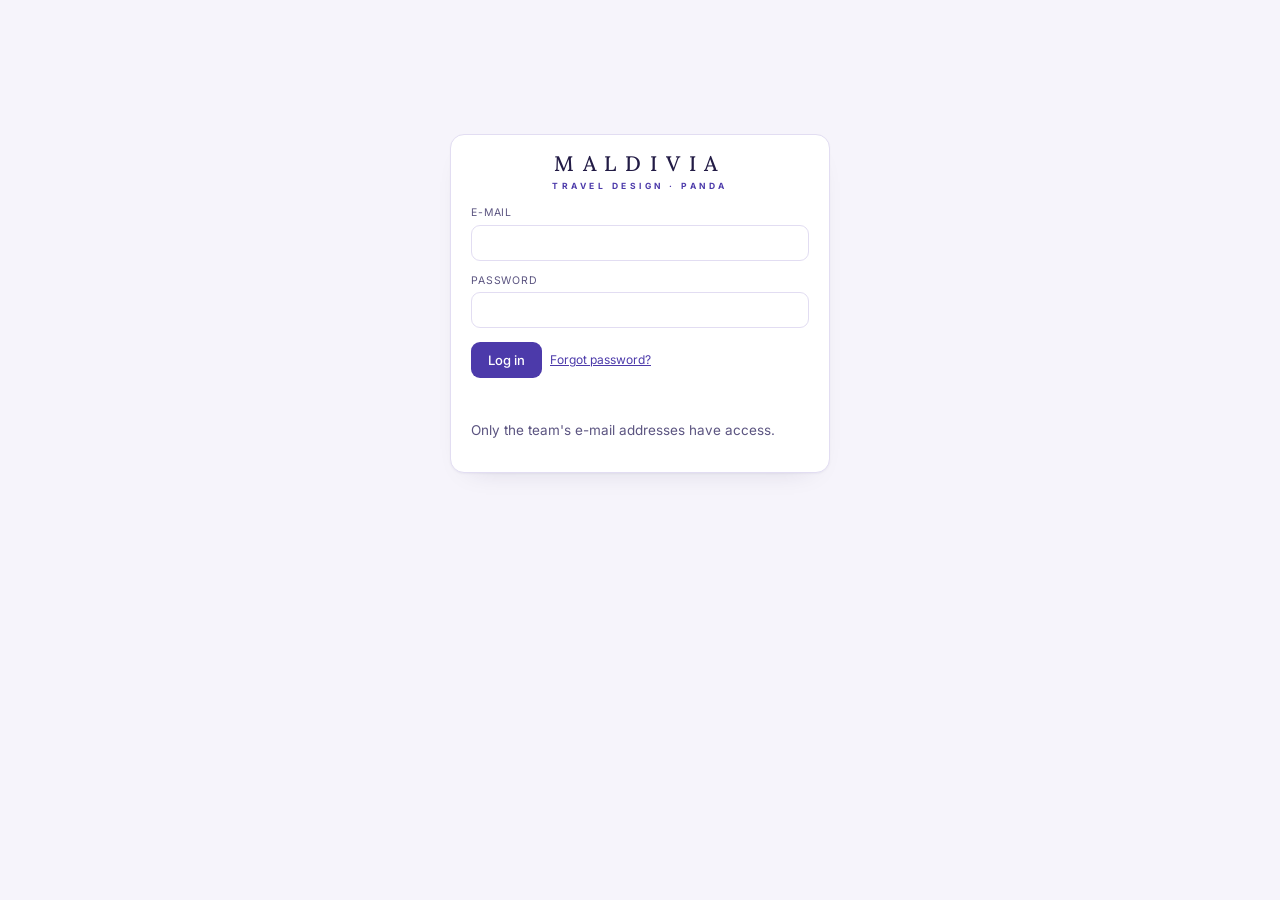
<file: knowledge.html>
<!doctype html><html lang="en"><head><meta charset="utf-8">
<meta name="viewport" content="width=device-width,initial-scale=1">
<title>Panda</title>
<link rel="icon" type="image/png" href="img/panda-favicon.png">
<link rel="stylesheet" href="core/core.v1.css">
<!-- ═══ Panda · Knowledge — knowledge.html ═══════════════════════════════
   Videnbanken (R-numre: se Kravspecifikation, «Videnbank» 19.10.2026).
   Bygget på kernen (core/ v1) — ændrer IKKE core/ (R835): menupunktet
   lægges ind i PANDA_MENU lokalt her på siden.
   Data: kb_entities · kb_insights · kb_comments · kb_sources · kb_roles ·
   kb_links · kb_followups · destinations · v_kb_trip_history (maldivia-core).
   Alt indhold er på engelsk. Kun fakta og meninger — ingen salgsråd fra
   leverandører. Wendie og Rasmus kan tilføje, kommentere og slette
   (slettede punkter kan gendannes). Databankens dokumenter er arkivet. -->
<style>
.kb{--ink:#221b45;--muted:#5b5480;--line:#e2ddf2;--soft:#f3f0fc;--panel:#fff;
  --lagoon:#4c3aaa;--lagoon-soft:#ece8fb;--gold:#9b2c5b;--gold-soft:#f9edf3;
  --warn:#8a5a00;--warn-soft:#fdf1d8;--ok:#1f7a5c;--ok-soft:#e3f4ec;--off:#736c96;--off-soft:#efedf4;
  display:grid;grid-template-columns:290px minmax(0,1fr);min-height:100vh;font-size:14px}
.p-main.kb-host{padding:0}
.kb button,.kb input,.kb select,.kb textarea{font:inherit;color:inherit}
.kb label{display:block;margin:0;font-size:inherit;letter-spacing:0;text-transform:none;color:inherit}
.kb input[type=checkbox]{width:auto;height:auto;padding:0;box-shadow:none}
.kb h1,.kb h2,.kb h3{margin:0}
.kb .index{position:sticky;top:0;height:100vh;background:var(--panel);border-right:1px solid var(--line);display:flex;flex-direction:column;min-height:0}
.kb .index-head{padding:18px 16px 10px;border-bottom:1px solid var(--line);display:grid;gap:10px}
.kb .ktitle{font:500 22px/1.2 var(--p-f-display);color:var(--ink)}
.kb .search{position:relative}
.kb .search input{height:36px;border:1px solid var(--line);background:var(--soft);border-radius:9px;padding:0 10px 0 32px}
.kb .search svg{position:absolute;left:10px;top:10px;width:16px;height:16px;color:var(--muted)}
.kb .seg{display:grid;grid-template-columns:repeat(5,1fr);gap:4px;background:var(--soft);border-radius:9px;padding:3px}
.kb .seg button{height:28px;border:0;background:transparent;border-radius:7px;font-size:12px;color:var(--muted);cursor:pointer}
.kb .seg button.on{background:var(--panel);color:var(--ink);font-weight:600;box-shadow:0 1px 2px rgba(0,0,0,.08)}
.kb .list{overflow:auto;padding:8px;flex:1;min-height:0}
.kb .sub-label{display:flex;justify-content:space-between;font-size:12px;font-weight:600;color:var(--ink);padding:8px 10px 2px;border-top:1px solid var(--line);margin-top:4px}
.kb .sub-label span{font-size:11px;color:var(--muted);font-variant-numeric:tabular-nums}
.kb .sub-label a.xref{color:var(--ink);text-decoration:none}
.kb .group-label{font-size:10.5px;letter-spacing:.12em;text-transform:uppercase;color:var(--muted);padding:12px 8px 4px}
.kb .item{display:grid;grid-template-columns:minmax(0,1fr) auto;gap:0 8px;width:100%;text-align:left;border:0;background:transparent;padding:8px 10px;border-radius:9px;cursor:pointer}
.kb .item:hover{background:var(--soft)} .kb .item.on{background:var(--lagoon-soft)}
.kb .item .n{font-weight:600;font-size:13.5px;overflow:hidden;text-overflow:ellipsis;white-space:nowrap}
.kb .item .p{grid-column:1;color:var(--muted);font-size:12px;overflow:hidden;text-overflow:ellipsis;white-space:nowrap}
.kb .item .c{grid-row:1/3;grid-column:2;align-self:center}
.kb .dotp{display:inline-block;min-width:20px;height:20px;padding:0 6px;border-radius:10px;background:var(--gold-soft);color:var(--gold);font:600 11px/20px var(--p-f-body);font-variant-numeric:tabular-nums;text-align:center}
.kb .inbox{display:grid;grid-template-columns:minmax(0,1fr) auto;align-items:center;gap:8px;margin:8px 8px 4px;border:1px solid var(--gold);background:var(--gold-soft);border-radius:10px;padding:10px 12px;cursor:pointer;text-align:left;width:calc(100% - 16px)}
.kb .inbox b{display:block;font-size:13px} .kb .inbox span{font-size:12px;color:var(--muted)}
.kb .main{min-width:0}
.kb .wrap{max-width:1120px;margin:0 auto;padding:24px max(24px,env(safe-area-inset-right,0px)) 60px max(24px,env(safe-area-inset-left,0px))}
.kb .crumbs{font-size:12px;color:var(--muted);margin-bottom:6px;display:flex;gap:6px;flex-wrap:wrap}
.kb .crumbs button,.kb .linkbtn{border:0;background:none;padding:0;color:var(--lagoon);cursor:pointer;font:inherit}
.kb .head{display:flex;justify-content:space-between;gap:16px;align-items:flex-start;flex-wrap:wrap}
.kb h1{font:500 32px/1.15 var(--p-f-display);color:var(--ink);text-wrap:balance}
.kb .meta{display:flex;flex-wrap:wrap;gap:6px 16px;margin-top:8px;color:var(--muted);font-size:13px;align-items:center}
.kb .pill{display:inline-flex;align-items:center;gap:6px;height:24px;padding:0 10px;border-radius:999px;font-size:12px;font-weight:600}
.kb .pill::before{content:"";width:6px;height:6px;border-radius:50%;background:currentColor}
.kb .t-live{background:var(--ok-soft);color:var(--ok)} .kb .t-wait{background:var(--soft);color:var(--muted)} .kb .t-go{background:var(--gold-soft);color:var(--gold)}
.kb .btn{height:34px;padding:0 14px;border-radius:8px;border:1px solid var(--lagoon);background:var(--lagoon);color:#fff;font-weight:600;font-size:12.5px;cursor:pointer;white-space:nowrap}
.kb .btn.ghost{background:transparent;color:var(--lagoon)}
.kb .btn[disabled]{opacity:.6;cursor:wait}
.kb .facts{display:grid;grid-template-columns:repeat(auto-fit,minmax(170px,1fr));gap:8px;margin-top:16px}
.kb .fact{background:var(--panel);border:1px solid var(--line);border-radius:10px;padding:9px 12px}
.kb .fact .k{font-size:10.5px;letter-spacing:.1em;text-transform:uppercase;color:var(--muted)}
.kb .fact .v{font-weight:600;font-size:13.5px;line-height:1.35;margin-top:3px}
.kb .grid{display:grid;grid-template-columns:repeat(2,minmax(0,1fr));gap:12px;margin-top:12px}
.kb .card{background:var(--panel);border:1px solid var(--line);border-radius:12px;padding:14px 16px 10px;min-width:0}
.kb .card h2{margin:0 0 8px;font:600 11.5px var(--p-f-body);letter-spacing:.12em;text-transform:uppercase;color:var(--muted);display:flex;justify-content:space-between;align-items:center}
.kb .card h2 .cnt{font-size:11px;letter-spacing:0;font-variant-numeric:tabular-nums}
.kb .card.insider{background:var(--gold-soft);border-color:transparent}
.kb .card.insider h2{color:var(--gold)}
.kb .card.watch{border-color:var(--warn-soft)}
.kb .card.watch h2{color:var(--warn)}
.kb .card.wide{grid-column:1/-1}
.kb ul.bl{list-style:none;margin:0;padding:0}
.kb ul.bl li{position:relative;padding:5px 0 5px 16px;font-size:14px;line-height:1.45;border-top:1px solid var(--line);cursor:pointer}
.kb .card.insider ul.bl li{border-top-color:rgba(155,44,91,.14)}
.kb ul.bl li:first-child{border-top:0}
.kb ul.bl li::before{content:"";position:absolute;left:2px;top:13px;width:5px;height:5px;border-radius:50%;background:var(--muted)}
.kb .card.insider ul.bl li::before{background:var(--gold)}
.kb .card.watch ul.bl li::before{background:var(--warn)}
.kb ul.bl li.gone{color:var(--muted);cursor:default}
.kb ul.bl li.gone .gt{text-decoration:line-through}
.kb .mk{display:inline-flex;align-items:center;height:17px;padding:0 5px;margin-left:6px;border-radius:4px;font:600 10px var(--p-f-body);letter-spacing:.04em;vertical-align:1px}
.kb .mk.us{background:var(--ok-soft);color:var(--ok)}
.kb .mk.ins{background:var(--gold-soft);color:var(--gold)}
.kb .mk.until{background:var(--warn-soft);color:var(--warn)}
.kb .more{display:none;margin-top:5px;font-size:12.5px;color:var(--muted);line-height:1.5}
.kb li.open .more{display:block}
.kb .more b{color:var(--ink);font-weight:500}
.kb .cmt{margin:4px 0 2px;padding:4px 8px;border-radius:6px;font-size:12.5px;background:var(--soft);color:var(--ink)}
.kb .cmt.disagree{background:var(--warn-soft);color:var(--warn)} .kb .cmt.agree{background:var(--ok-soft);color:var(--ok)}
.kb .acts{display:flex;gap:6px;align-items:center;margin-top:8px;flex-wrap:wrap}
.kb .mini{height:28px;padding:0 12px;border-radius:7px;border:1px solid var(--line);background:var(--panel);font-size:12px;cursor:pointer;color:var(--ink)}
.kb .mini.prim{background:var(--lagoon);border-color:var(--lagoon);color:#fff} .kb .mini.danger{border-color:var(--warn);color:var(--warn)}
.kb .cform{display:grid;gap:6px;margin-top:8px}
.kb .cform select,.kb .cform input{height:30px;border:1px solid var(--line);border-radius:7px;background:var(--panel);padding:0 8px;font-size:12.5px}
.kb .crow{display:grid;grid-template-columns:160px minmax(0,1fr);gap:6px}
.kb a.xref{color:var(--lagoon);text-decoration:underline;text-decoration-color:rgba(76,58,170,.4);text-underline-offset:3px;font-weight:500}
.kb a.xref:hover{text-decoration-color:var(--lagoon)}
.kb .deal{display:grid;grid-template-columns:repeat(3,minmax(0,1fr));gap:18px}
.kb .deal h3{margin:0 0 6px;font:600 12px var(--p-f-body);color:var(--muted)}
.kb .person{font-size:13.5px;padding:4px 0}
.kb .person>a.xref{font-weight:600;display:block}
.kb .person>span{display:block;color:var(--muted);font-size:12px}
.kb .person .also{display:block;font-size:12px;color:var(--muted);margin-top:2px}
.kb .task{display:grid;grid-template-columns:18px minmax(0,1fr);gap:8px;padding:4px 0;font-size:13.5px;cursor:pointer}
.kb .task input{margin-top:3px;accent-color:var(--lagoon)}
.kb .task small{display:block;color:var(--muted);font-size:11.5px}
.kb .task.done .tt{text-decoration:line-through;color:var(--muted)}
.kb .linked{display:flex;flex-wrap:wrap;gap:6px;margin-top:12px}
.kb .linked .lk{font-size:11px;letter-spacing:.1em;text-transform:uppercase;color:var(--muted);align-self:center;margin-right:4px}
.kb .linked button{border:1px solid var(--line);background:var(--panel);border-radius:8px;padding:4px 10px;font-size:12.5px;cursor:pointer}
.kb .linked button span{color:var(--muted)}
.kb .tl{list-style:none;margin:0;padding:0}
.kb .tl li{display:grid;grid-template-columns:70px minmax(0,1fr);gap:10px;padding:7px 0;border-top:1px solid var(--line);font-size:14px}
.kb .tl li:first-child{border-top:0}
.kb .tl .when{font-size:11px;letter-spacing:.08em;text-transform:uppercase;color:var(--muted);padding-top:2px}
.kb .tl small{display:block;color:var(--muted);font-size:12px}
.kb .legend{margin-top:14px;display:flex;flex-wrap:wrap;gap:14px;font-size:12px;color:var(--muted);align-items:center}
.kb form.add{display:grid;gap:10px;background:var(--panel);border:1px solid var(--lagoon);border-radius:12px;padding:14px;margin-top:14px}
.kb form.add .r{display:grid;grid-template-columns:repeat(3,minmax(0,1fr));gap:8px}
.kb form.add label{display:grid;gap:4px;font-size:11.5px;color:var(--muted)}
.kb form.add select,.kb form.add input[type=text],.kb form.add textarea{border:1px solid var(--line);border-radius:8px;background:var(--soft);padding:0 9px}
.kb form.add select,.kb form.add input[type=text]{height:34px}
.kb form.add textarea{min-height:64px;padding:8px 9px;color:var(--ink);font-size:14px}
.kb form.add .chk{display:flex;align-items:center;gap:6px;font-size:13px;color:var(--ink)}
.kb .actions{display:flex;gap:8px;justify-content:space-between;align-items:center;flex-wrap:wrap}
.kb .actions small{color:var(--muted)}
.kb .srcs{display:flex;flex-wrap:wrap;gap:6px;margin-top:12px}
.kb .srcs button{border:1px solid var(--line);background:var(--panel);border-radius:999px;height:28px;padding:0 12px;font-size:12px;cursor:pointer}
.kb .srcs button.on{background:var(--lagoon);border-color:var(--lagoon);color:#fff}
.kb .rv-ent{margin-top:18px}
.kb .rv-ent h3{font:500 19px var(--p-f-display);margin:0 0 6px;display:flex;gap:10px;align-items:baseline;flex-wrap:wrap}
.kb .rv-ent h3 .linkbtn{font:500 12px var(--p-f-body)}
.kb .hit{display:grid;grid-template-columns:200px minmax(0,1fr);gap:12px;padding:8px 0;border-top:1px solid var(--line);cursor:pointer}
.kb .hit b{color:var(--lagoon);font-weight:600;font-size:13px}
.kb mark{background:var(--gold-soft);color:inherit;padding:0 2px;border-radius:3px}
.kb .empty{color:var(--muted);padding:6px 0;font-size:13px}
.kb .browse{display:none;align-items:center;gap:8px;height:34px;padding:0 12px;margin-bottom:12px;border:1px solid var(--line);background:var(--panel);border-radius:8px;font-size:13px;font-weight:600;color:var(--lagoon);cursor:pointer}
.kb .scrim{display:none}
@media (max-width:980px){.kb .deal{grid-template-columns:minmax(0,1fr)}}
@media (max-width:1100px){
  .kb{grid-template-columns:minmax(0,1fr)}
  .kb .index{position:fixed;left:0;top:0;bottom:0;height:auto;width:min(320px,100vw);z-index:60;transform:translateX(-105%);transition:transform .2s ease;box-shadow:20px 0 50px -20px rgba(20,10,50,.35)}
  body.list-open .kb .index{transform:none}
  body.list-open .kb .scrim{display:block;position:fixed;inset:0;background:rgba(20,12,45,.25);z-index:55}
  .kb .browse{display:inline-flex}
}
@media (max-width:820px){
  .kb .wrap{padding-left:max(16px,env(safe-area-inset-left,0px));padding-right:max(16px,env(safe-area-inset-right,0px))}
  .kb .grid{grid-template-columns:minmax(0,1fr)} .kb .facts{grid-template-columns:repeat(2,minmax(0,1fr))}
  .kb form.add .r{grid-template-columns:minmax(0,1fr)} .kb .crow{grid-template-columns:minmax(0,1fr)}
  .kb .hit{grid-template-columns:minmax(0,1fr)}
  .kb h1{font-size:27px}
}
@media (prefers-reduced-motion: reduce){.kb .index{transition:none}}
</style></head><body>
<script src="lib/supabase-js-2.117.3.min.js"></script>
<script src="core/menu.v1.js"></script>
<script src="core/core.v1.js"></script>
<script>
/* Menupunktet Knowledge efter Sales — lokalt, så core/ ikke ændres (R835).
   Når core/ får en ny udgave, flyttes punktet ind i PANDA_MENU dér. */
(function(){
  if(!PANDA_MENU.some(m => m.v === 'knowledge')){
    const i = PANDA_MENU.findIndex(m => m.v === 'sales');
    PANDA_MENU.splice(i + 1, 0, {v:'knowledge', ik:'❖', tx:'Knowledge', href:'knowledge.html'});
  }
})();

const KB_VERSION = 'knowledge 1';
/* Kun Wendie og Rasmus tilføjer, kommenterer og sletter (Wendie 19.10.2026). Andre læser. */
const KB_EDITORS = ['WEN','RAS'];
const SEC = {glance:'What it is', insider:'Insider', exp:'Experience & feel', watch:'Watch out', deal:'Deal & contacts'};
const SEC_PLACE = {glance:'Key facts', insider:'Insider', exp:'Experience & feel', watch:'Watch out', deal:'Deal & contacts'};
const TYPE = {hotel:'Hotel', destination:'Destination', partner:'Partner', playbook:'Our rules', person:'Person'};
const SRC_TYPES = ['Site visit','Email','Meeting','Conversation','Guest feedback','Own knowledge'];

let K = null;                          // alle data
let E = {}, S = {}, DST = {};          // opslag
let XREF = [], XRE = null;
let st = {id:null, view:'entity', type:'all', q:'', adding:false, open:null, del:null, cm:null, src:null, busy:false};
const esc = escH;
const canEdit = () => KB_EDITORS.includes(window.ME);
const fmt = d => { if(!d) return ''; const [y,m,dd] = String(d).slice(0,10).split('-'); return (+dd) + ' ' + ['Jan','Feb','Mar','Apr','May','Jun','Jul','Aug','Sep','Oct','Nov','Dec'][+m-1] + ' ' + y; };
const reEsc = s => s.replace(/[.*+?^${}()|[\]\\]/g, '\\$&');
const hl = (t,q) => q ? esc(t).replace(new RegExp('(' + reEsc(esc(q)) + ')','ig'), '<mark>$1</mark>') : esc(t);
const shown = i => !i.deleted;
const ofE = id => K.insights.filter(i => i.e === id && shown(i));
const kbq = q => q.then(r => { if(r.error) throw new Error(r.error.message); return r.data || []; });

/* ── Indlæs alt (lille datamængde: et par hundrede rækker) ── */
async function load(){
  const [ents, ins, cms, srcs, roles, links, fus, dests, hist] = await Promise.all([
    kbq(db.from('kb_entities').select('id,type,name,place,destination_code,rep_id,supplier_id,in_portfolio,status,aliases,facts')),
    kbq(db.from('kb_insights').select('id,entity_id,block,text,kind,who,insider,client_safe,valid_until,source_id,deleted_at,deleted_by,created_at').order('created_at').order('legacy_key')),
    kbq(db.from('kb_comments').select('id,insight_id,who,stance,text,created_at').order('created_at')),
    kbq(db.from('kb_sources').select('id,type,title,source_date,people,link,created_at')),
    kbq(db.from('kb_roles').select('person_id,entity_id,role,kind,is_current,source_id')),
    kbq(db.from('kb_links').select('a_id,b_id,type')),
    kbq(db.from('kb_followups').select('id,entity_id,title,owner,state,done_at,done_by,created_at').order('created_at')),
    kbq(db.from('destinations').select('code,name_en,kind,parent_code')),
    kbq(db.from('v_kb_trip_history').select('entity_id,trips,last_departure'))
  ]);
  DST = Object.fromEntries(dests.map(d => [d.code, d]));
  const H = Object.fromEntries(hist.map(h => [h.entity_id, h]));
  const chain = code => { const out = []; let c = code, n = 0; while(c && DST[c] && n++ < 10){ out.push(c); c = DST[c].parent_code; } return out; };
  const countryOf = code => { const ch = chain(code); const top = ch.length ? DST[ch[ch.length-1]] : null; return top ? top.name_en : ''; };
  K = {
    entities: ents.map(e => ({id:e.id, type:e.type, name:e.name, place:e.place||'', dest:e.destination_code, chain:chain(e.destination_code),
      country: e.type==='hotel' ? (countryOf(e.destination_code) || 'Other') : countryOf(e.destination_code),
      rep:e.rep_id, supplier:e.supplier_id, portfolio:!!e.in_portfolio, status:e.status, aliases:e.aliases||[],
      facts:Array.isArray(e.facts) ? e.facts : [], history: e.supplier_id ? (H[e.id] || {trips:0, last_departure:null}) : null})),
    insights: ins.map(i => ({id:i.id, e:i.entity_id, sec:i.block, t:i.text, kind:i.kind, who:i.who, insider:i.insider, safe:i.client_safe,
      until:i.valid_until, src:i.source_id, deleted:!!i.deleted_at, deletedAt:i.deleted_at, deletedBy:i.deleted_by, created:i.created_at, comments:[]})),
    sources: srcs, roles: roles.map(r => ({p:r.person_id, e:r.entity_id, role:r.role, kind:r.kind, now:!!r.is_current, src:r.source_id})),
    links: links.map(l => ({a:l.a_id, b:l.b_id, type:l.type})),
    followups: fus.map(f => ({id:f.id, e:f.entity_id, t:f.title, owner:f.owner, state:f.state, done:!!f.done_at, doneBy:f.done_by}))
  };
  const byId = Object.fromEntries(K.insights.map(i => [i.id, i]));
  cms.forEach(c => { const i = byId[c.insight_id]; if(i) i.comments.push({who:c.who, stance:c.stance, text:c.text, date:c.created_at}); });
  E = Object.fromEntries(K.entities.map(e => [e.id, e]));
  S = Object.fromEntries(K.sources.map(s => [s.id, s]));
  XREF = K.entities.flatMap(e => (e.aliases||[]).filter(a => a && a.length > 2).map(a => [a, e.id])).sort((a,b) => b[0].length - a[0].length);
  XRE = XREF.length ? new RegExp('(^|[^A-Za-z])(' + XREF.map(x => reEsc(esc(x[0]))).join('|') + ')(?![A-Za-z])', 'g') : null;
}

/* Krydshenvisninger: navne på andre hoteller, steder, partnere og personer bliver links. */
function link(text, self){
  const t = esc(text);
  if(!XRE) return t;
  return t.replace(XRE, (m, pre, name) => {
    const hit = XREF.find(x => esc(x[0]) === name);
    return (!hit || hit[1] === self || !E[hit[1]]) ? m : pre + '<a href="#' + esc(hit[1]) + '" class="xref" data-x="' + esc(hit[1]) + '" title="Open ' + esc(E[hit[1]].name) + '">' + name + '</a>';
  });
}

/* ── Venstre liste ── */
function latestSource(){
  const used = new Set(K.insights.map(i => i.src));
  return K.sources.filter(s => used.has(s.id)).sort((a,b) => String(b.source_date).localeCompare(String(a.source_date)) || String(b.created_at).localeCompare(String(a.created_at)))[0];
}
function renderList(){
  const q = st.q.toLowerCase(), ls = latestSource();
  document.getElementById('inboxN').textContent = ls ? K.insights.filter(i => i.src === ls.id && shown(i)).length : 0;
  document.getElementById('inboxTxt').textContent = ls ? ' ' + ls.title.split(':')[0] + ' · ' + fmt(ls.source_date) : ' Nothing yet';
  let ents = K.entities.filter(e => st.type === 'all' || e.type === st.type || (st.type === 'partner' && e.type === 'playbook'));
  if(q) ents = ents.filter(e => (e.name + ' ' + e.place + ' ' + e.aliases.join(' ')).toLowerCase().includes(q) || ofE(e.id).some(i => i.t.toLowerCase().includes(q)));
  const H = ents.filter(e => e.type === 'hotel'), D = ents.filter(e => e.type === 'destination');
  const groups = [['Hotels · in our portfolio', H.filter(e => e.portfolio)], ['Hotels · not in our portfolio', H.filter(e => !e.portfolio)],
    ['Destinations · in our portfolio', D.filter(e => e.portfolio)], ['Destinations · not in our portfolio', D.filter(e => !e.portfolio)],
    ['People', ents.filter(e => e.type === 'person')], ['Partners & DMCs', ents.filter(e => e.type === 'partner')], ['Our rules', ents.filter(e => e.type === 'playbook')]];
  const byName = (x,y) => x.name.localeCompare(y.name);
  const item = e => { const n = ofE(e.id).filter(i => i.sec === 'insider').length;
    const sub = e.country ? (e.place.replace(new RegExp(',?\\s*' + reEsc(e.country) + '$'), '') || e.country) : e.place;
    return '<button class="item' + (st.view === 'entity' && st.id === e.id ? ' on' : '') + '" data-id="' + esc(e.id) + '"><span class="n">' + esc(e.name) + '</span>'
      + (n ? '<span class="c"><span class="dotp" title="' + n + ' insider points">' + n + '</span></span>' : '') + '<span class="p">' + esc(sub) + '</span></button>'; };
  /* Hoteller grupperes efter land: Maldiverne først, derefter alfabetisk (Wendie 19.10.2026). */
  const byCountry = a => [...new Set(a.map(e => e.country))].sort((x,y) => x === 'Maldives' ? -1 : y === 'Maldives' ? 1 : x.localeCompare(y)).map(c => {
    const d = K.entities.find(x => x.type === 'destination' && x.name === c), its = a.filter(e => e.country === c).sort(byName);
    return '<div class="sub-label">' + (d ? '<a href="#' + esc(d.id) + '" class="xref" data-x="' + esc(d.id) + '">' + esc(c) + '</a>' : esc(c)) + '<span>' + its.length + '</span></div>' + its.map(item).join(''); }).join('');
  document.getElementById('list').innerHTML = groups.filter(g => g[1].length).map(([l,a]) => '<div class="group-label">' + l + '</div>' + (a[0].type === 'hotel' ? byCountry(a) : a.slice().sort(byName).map(item).join(''))).join('') || '<div class="empty" style="padding:12px">Nothing found</div>';
  document.querySelectorAll('#list .item').forEach(b => b.onclick = () => go(b.dataset.id));
  document.querySelectorAll('#list a.xref').forEach(a => a.onclick = ev => { ev.preventDefault(); go(a.dataset.x); });
}

/* Adressen er knowledge.html#<id> — så kan man linke direkte og bruge «tilbage». */
function go(id){ if(!E[id]) return; document.body.classList.remove('list-open'); if(location.hash !== '#' + id) location.hash = id; else show(id); }
function show(id){ st.view = 'entity'; st.id = id; st.adding = false; st.open = null; st.del = null; st.cm = null; st.q = ''; const q = document.getElementById('q'); if(q) q.value = ''; render(); window.scrollTo(0,0); }

/* ── Et punkt ── */
function li(i){
  const s = S[i.src] || {title:'Unknown source'};
  const marks = (i.kind === 'ours' || i.kind === 'policy' ? '<span class="mk us">US</span>' : '') + (i.insider && i.sec !== 'insider' ? '<span class="mk ins">INSIDER</span>' : '')
    + (i.until ? '<span class="mk until">UNTIL ' + esc(fmt(i.until).toUpperCase()) + '</span>' : '');
  const cm = i.comments.map(c => '<div class="cmt ' + esc(c.stance) + '"><b>' + esc(c.who) + ' ' + (c.stance === 'disagree' ? 'disagrees' : c.stance === 'agree' ? 'agrees' : 'notes') + ':</b> ' + link(c.text, i.e) + '</div>').join('');
  const open = st.open === i.id;
  let ctl = '';
  if(open && canEdit()){
    ctl = st.del === i.id
      ? '<div class="acts"><span>Delete this point? It can be restored later.</span><button class="mini danger" data-delyes="' + i.id + '">Yes, delete</button><button class="mini" data-delno="1">No</button></div>'
      : st.cm === i.id
      ? '<form class="cform" data-cform="' + i.id + '"><div class="crow"><select id="c-st"><option value="disagree">Disagree</option><option value="note" selected>Note</option><option value="agree">Agree</option></select><input type="text" id="c-tx" required placeholder="Your comment (in English)"></div><div class="acts"><button class="mini prim" type="submit">Add comment</button><button class="mini" type="button" data-cmno="1">Cancel</button></div></form>'
      : '<div class="acts"><button class="mini" data-cm="' + i.id + '">Comment</button><button class="mini" data-del="' + i.id + '">Delete</button></div>';
  }
  return '<li class="' + (open ? 'open' : '') + '" data-li="' + i.id + '" title="Click for source' + (canEdit() ? ', comment or delete' : '') + '">' + link(i.t, i.e) + marks + cm
    + '<div class="more"><b>Source:</b> ' + esc(s.title) + (s.source_date ? ' · ' + fmt(s.source_date) : '') + ' · ' + esc(i.who || '')
    + (s.link ? ' · <a href="' + esc(s.link) + '" target="_blank" rel="noopener">open ↗</a>' : '') + ctl + '</div></li>';
}
function card(sec, items, label){
  return '<section class="card ' + sec + '"><h2>' + label + '<span class="cnt">' + items.length + '</span></h2>' + (items.length ? '<ul class="bl">' + items.map(li).join('') + '</ul>' : '<div class="empty">Nothing yet</div>') + '</section>';
}

/* ── Hotel, destination, partner, regler ── */
const WHEN = r => r.kind === 'visit' ? 'Visited' : (r.now ? 'Now' : 'Before');
function entityView(){
  const e = E[st.id], all = ofE(e.id), L = e.type === 'destination' ? SEC_PLACE : SEC, by = k => all.filter(i => i.sec === k);
  const rep = e.rep && E[e.rep];
  const kids = K.entities.filter(x => x.id !== e.id && (x.rep === e.id || (e.type === 'destination' && x.type !== 'destination' && x.type !== 'person' && x.chain.includes(e.dest)) || (e.type === 'destination' && x.type === 'destination' && x.chain.slice(1).includes(e.dest))));
  const people = K.roles.filter(r => r.e === e.id && E[r.p]).sort((a,b) => b.now - a.now);
  const tasks = K.followups.filter(f => f.e === e.id);
  let facts = e.facts.length ? e.facts.slice(0,4) : [['Type', TYPE[e.type]], ['Where', (e.place || '–').split(',')[0]], ['Status', e.status ? e.status.split(' ·')[0] : (e.portfolio ? 'In portfolio' : 'Not in portfolio')], ['Sources', String(new Set(all.map(i => i.src)).size)]];
  if(e.history){
    const h = e.history, v = h.trips ? h.trips + (h.trips === 1 ? ' trip' : ' trips') + (h.last_departure ? ' · last ' + fmt(h.last_departure) : '') : 'None in Panda yet';
    facts = facts.slice(0,3).concat([['Our trips', v]]);
  }
  const dst = e.dest && E[e.dest] && e.dest !== e.id ? E[e.dest] : null;
  const L2 = K.links.filter(l => l.a === e.id || l.b === e.id).map(l => [l.type, l.a === e.id ? l.b : l.a]).filter(x => E[x[1]]);
  return '<div class="crumbs"><span>Knowledge</span><span>/</span><span>' + TYPE[e.type] + '</span>' + (dst ? '<span>/</span><button data-go="' + esc(dst.id) + '">' + esc(dst.name) + '</button>' : '') + '</div>'
  + '<div class="head"><div><h1>' + esc(e.name) + '</h1><div class="meta">'
  + (e.type === 'hotel' || e.type === 'destination' ? '<span class="pill ' + (e.portfolio ? 't-live' : 't-wait') + '">' + (e.portfolio ? 'In our portfolio' : 'Not in our portfolio') + '</span>' : '')
  + (e.status ? '<span class="pill t-go">' + esc(e.status) + '</span>' : '') + (e.place ? '<span>' + esc(e.place) + '</span>' : '')
  + (rep ? '<span>Rep: <button class="linkbtn" data-go="' + esc(rep.id) + '">' + esc(rep.name) + '</button></span>' : '') + '</div></div>'
  + (canEdit() ? '<button class="btn" id="addBtn">' + (st.adding ? 'Close' : '+ Add insight') + '</button>' : '') + '</div>'
  + (st.adding ? addForm(e) : '')
  + '<div class="facts">' + facts.map(([k,v]) => '<div class="fact"><div class="k">' + esc(k) + '</div><div class="v">' + link(v, e.id) + '</div></div>').join('') + '</div>'
  + '<div class="grid">' + card('glance', by('glance'), L.glance) + card('insider', by('insider'), L.insider) + card('exp', by('exp'), L.exp) + card('watch', by('watch'), L.watch)
  + '<section class="card wide"><h2>' + L.deal + '<span class="cnt">' + by('deal').length + '</span></h2><div class="deal">'
  + '<div><h3>Terms & notes</h3>' + (by('deal').length ? '<ul class="bl">' + by('deal').map(li).join('') + '</ul>' : '<div class="empty">Nothing yet</div>') + '</div>'
  + '<div><h3>People</h3>' + (people.length ? people.map(r => { const others = K.roles.filter(x => x.p === r.p && x.e !== e.id && E[x.e]);
      return '<div class="person"><a href="#' + esc(r.p) + '" class="xref" data-x="' + esc(r.p) + '">' + esc(E[r.p].name) + '</a><span>' + (r.now && r.kind !== 'visit' ? '' : WHEN(r) + ' · ') + esc(r.role) + '</span>'
        + (others.length ? '<span class="also">' + others.map(x => WHEN(x) + ': <a href="#' + esc(x.e) + '" class="xref" data-x="' + esc(x.e) + '">' + esc(E[x.e].name) + '</a> · ' + esc(x.role)).join('<br>') + '</span>' : '') + '</div>'; }).join('') : '<div class="empty">No people yet</div>') + '</div>'
  + '<div><h3>Follow-ups</h3>' + (tasks.length ? tasks.map(t => '<label class="task' + (t.done ? ' done' : '') + '"><input type="checkbox" data-task="' + t.id + '"' + (t.done ? ' checked' : '') + (canEdit() ? '' : ' disabled') + '><span><span class="tt">' + link(t.t, e.id) + '</span><small>' + esc(t.owner || '') + ' · ' + (t.done ? 'done' + (t.doneBy ? ' by ' + esc(t.doneBy) : '') : t.state === 'waiting' ? 'waiting for them' : 'to do') + '</small></span></label>').join('') : '<div class="empty">Nothing open</div>') + '</div>'
  + '</div>'
  + ((L2.length || kids.length) ? '<div class="linked"><span class="lk">Connections</span>' + L2.map(([ty,o]) => '<button data-go="' + esc(o) + '"><span>' + esc(ty) + ':</span> ' + esc(E[o].name) + ' →</button>').join('') + kids.sort((a,b) => a.name.localeCompare(b.name)).map(x => '<button data-go="' + esc(x.id) + '">' + esc(x.name) + ' →</button>').join('') + '</div>' : '')
  + '</section></div>'
  + '<div class="legend"><span><span class="mk us" style="margin:0">US</span> our own opinion or experience · unmarked = what the supplier told us</span><span>No sales advice from suppliers is stored: how we recommend is up to Wendie and Rasmus</span><span>Click a point for its source' + (canEdit() ? ', to comment or to delete' : '') + '</span></div>';
}

/* ── Person: karriere og forbindelser (kun professionelle fakta) ── */
function personView(){
  const e = E[st.id], rs = K.roles.filter(r => r.p === e.id && E[r.e]).sort((a,b) => (b.now - a.now) || ((a.kind === 'visit') - (b.kind === 'visit')));
  const names = (e.aliases||[]).map(a => a.toLowerCase());
  const said = names.length ? K.insights.filter(i => shown(i) && names.some(n => new RegExp('(^|[^a-z])' + reEsc(n) + '(?![a-z])').test(i.t.toLowerCase()))) : [];
  const now = rs.find(r => r.now && r.kind === 'work');
  return '<div class="crumbs"><span>Knowledge</span><span>/</span><span>People</span></div>'
  + '<div class="head"><div><h1>' + esc(e.name) + '</h1><div class="meta"><span>' + esc(e.place) + '</span></div></div></div>'
  + '<div class="facts">' + [['Now at', now ? E[now.e].name : '–'], ['Role', now ? now.role : '–'], ['Places linked', String(new Set(rs.map(r => r.e)).size)], ['Mentioned in', said.length + (said.length === 1 ? ' point' : ' points')]].map(([k,v]) => '<div class="fact"><div class="k">' + k + '</div><div class="v">' + esc(v) + '</div></div>').join('') + '</div>'
  + '<div class="grid"><section class="card"><h2>Career & connections<span class="cnt">' + rs.length + '</span></h2>' + (rs.length ? '<ul class="tl">' + rs.map(r => '<li><span class="when">' + WHEN(r) + '</span><span><a href="#' + esc(r.e) + '" class="xref" data-x="' + esc(r.e) + '">' + esc(E[r.e].name) + '</a><small>' + esc(r.role) + (S[r.src] ? ' · ' + esc(S[r.src].title) : '') + '</small></span></li>').join('') + '</ul>' : '<div class="empty">Nothing yet</div>') + '</section>'
  + '<section class="card"><h2>Mentioned in<span class="cnt">' + said.length + '</span></h2>' + (said.length ? '<ul class="bl">' + said.map(i => '<li data-li="' + i.id + '" class="' + (st.open === i.id ? 'open' : '') + '"><a href="#' + esc(i.e) + '" class="xref" data-x="' + esc(i.e) + '">' + esc(E[i.e] ? E[i.e].name : i.e) + '</a>: ' + link(i.t, i.e) + '<div class="more"><b>Source:</b> ' + esc((S[i.src]||{}).title || '') + ' · ' + esc(i.who || '') + '</div></li>').join('') + '</ul>' : '<div class="empty">Not mentioned yet</div>') + '</section></div>'
  + '<div class="legend"><span>Only professional facts are stored about people: role, workplace and career moves.</span></div>';
}

/* ── Tilføj et punkt (kun Wendie og Rasmus) ── */
function addForm(e){
  const L = e.type === 'destination' ? SEC_PLACE : SEC;
  return '<form class="add" id="addForm">'
  + '<label>The point — full detail, in English<textarea id="f-t" required maxlength="1200" placeholder="e.g. Villa 12 has the best sunset view and no path runs past it"></textarea></label>'
  + '<div class="r"><label>Goes under<select id="f-sec">' + Object.entries(L).map(([k,v]) => '<option value="' + k + '"' + (k === 'insider' ? ' selected' : '') + '>' + v + '</option>').join('') + '</select></label>'
  + '<label>Learned from<select id="f-src">' + SRC_TYPES.map(t => '<option>' + t + '</option>').join('') + '</select></label>'
  + '<label>Who said it<input type="text" id="f-who" value="' + esc(window.MYNAME || '') + '" maxlength="80"></label></div>'
  + '<label>Source detail (optional)<input type="text" id="f-srct" maxlength="160" placeholder="e.g. Site visit March 2026, or mail from Aysel 12 Oct"></label>'
  + '<label class="chk"><input type="checkbox" id="f-us" checked> Our own experience or opinion (not just what the supplier says)</label>'
  + '<div class="actions"><small>Goes in straight away. Written in English.</small><span style="display:flex;gap:8px"><button type="button" class="btn ghost" id="cancelAdd">Cancel</button><button class="btn" type="submit" id="saveAdd">Save</button></span></div></form>';
}

/* ── Kilder: alt fra ét møde, én mail osv. + slettede punkter ── */
function reviewView(){
  const used = [...new Set(K.insights.map(i => i.src))].map(id => S[id]).filter(Boolean).sort((a,b) => String(b.source_date).localeCompare(String(a.source_date)));
  const s = S[st.src] || used[0];
  const arr = s ? K.insights.filter(i => i.src === s.id && shown(i)) : [], ents = [...new Set(arr.map(i => i.e))];
  const gone = K.insights.filter(i => i.deleted).sort((a,b) => String(b.deletedAt).localeCompare(String(a.deletedAt)));
  return '<div class="crumbs"><span>Knowledge</span><span>/</span><span>Sources</span></div>'
  + (s ? '<div class="head"><div><h1>' + esc(s.title) + '</h1><div class="meta"><span>' + fmt(s.source_date) + (s.people ? ' · ' + esc(s.people) : '') + '</span><span>' + arr.length + ' points</span>' + (s.link ? '<a class="linkbtn" href="' + esc(s.link) + '" target="_blank" rel="noopener">Recording notes ↗</a>' : '') + '</div></div></div>' : '<h1>No sources yet</h1>')
  + (used.length > 1 ? '<div class="srcs">' + used.map(x => '<button data-src="' + esc(x.id) + '" class="' + (s && x.id === s.id ? 'on' : '') + '">' + esc(x.title.split(':')[0]) + ' · ' + fmt(x.source_date) + '</button>').join('') + '</div>' : '')
  + ents.map(id => '<div class="rv-ent"><h3>' + esc(E[id] ? E[id].name : id) + '<button class="linkbtn" data-go="' + esc(id) + '">Open →</button></h3><section class="card"><ul class="bl">' + arr.filter(i => i.e === id).map(li).join('') + '</ul></section></div>').join('')
  + (gone.length ? '<div class="rv-ent"><h3>Deleted (' + gone.length + ')</h3><section class="card"><ul class="bl">' + gone.map(i => '<li class="gone"><span class="gt">' + esc(E[i.e] ? E[i.e].name : i.e) + ': ' + esc(i.t) + '</span> <small>· deleted ' + fmt(i.deletedAt) + (i.deletedBy ? ' by ' + esc(i.deletedBy) : '') + '</small> ' + (canEdit() ? '<button class="mini" data-undo="' + i.id + '">Restore</button>' : '') + '</li>').join('') + '</ul></section></div>' : '');
}

function searchView(){
  const q = st.q.toLowerCase();
  const hits = K.insights.filter(i => shown(i) && (i.t.toLowerCase().includes(q) || i.comments.some(c => c.text.toLowerCase().includes(q))));
  return '<div class="crumbs"><span>Knowledge</span><span>/</span><span>Search</span></div><h1>' + hits.length + ' point' + (hits.length === 1 ? '' : 's') + ' about “' + esc(st.q) + '”</h1>'
  + '<div style="margin-top:14px">' + (hits.map(i => '<div class="hit" data-go="' + esc(i.e) + '"><b>' + esc(E[i.e] ? E[i.e].name : i.e) + '<br><span style="color:var(--muted);font-weight:400;font-size:12px">' + SEC[i.sec] + '</span></b><span>' + hl(i.t, st.q) + '</span></div>').join('') || '<div class="empty">Nothing yet.</div>') + '</div>';
}

/* ── Skriv til databasen, og tegn siden igen ── */
async function save(fn, okMsg){
  if(st.busy) return; st.busy = true;
  try { await fn(); await load(); render(); Panda.toast(okMsg); }
  catch(err){ Panda.toast('Not saved: ' + (err.message || err), 5000); console.error(err); }
  finally { st.busy = false; }
}
const who = () => window.MYNAME || window.ME || '';

function render(){
  renderList();
  const v = document.getElementById('view');
  if(!E[st.id] && st.view === 'entity') st.id = (K.entities.find(e => e.type === 'hotel' && e.portfolio) || K.entities[0] || {}).id;
  if(!st.id){ v.innerHTML = '<div class="empty">The knowledge bank is empty.</div>'; return; }
  v.innerHTML = st.q.length > 1 ? searchView() : st.view === 'review' ? reviewView() : (E[st.id].type === 'person' ? personView() : entityView());
  v.querySelectorAll('[data-go]').forEach(b => b.onclick = () => go(b.dataset.go));
  v.querySelectorAll('[data-src]').forEach(b => b.onclick = () => { st.src = b.dataset.src; render(); });
  v.querySelectorAll('[data-li]').forEach(l => l.onclick = () => { st.open = st.open === l.dataset.li ? null : l.dataset.li; st.del = null; st.cm = null; render(); });
  v.querySelectorAll('a.xref').forEach(a => a.onclick = ev => { ev.preventDefault(); ev.stopPropagation(); go(a.dataset.x); });
  v.querySelectorAll('.more a[target]').forEach(a => a.onclick = ev => ev.stopPropagation());
  const stop = (el, fn) => el.onclick = ev => { ev.stopPropagation(); ev.preventDefault(); fn(); };
  v.querySelectorAll('[data-task]').forEach(c => { c.onclick = ev => ev.stopPropagation(); c.onchange = () => {
    const done = c.checked; save(() => kbq(db.from('kb_followups').update(done ? {done_at:new Date().toISOString(), done_by:who()} : {done_at:null, done_by:null}).eq('id', c.dataset.task).select('id')), done ? 'Follow-up done' : 'Follow-up reopened'); }; });
  v.querySelectorAll('[data-del]').forEach(b => stop(b, () => { st.del = b.dataset.del; st.cm = null; render(); }));
  v.querySelectorAll('[data-delno]').forEach(b => stop(b, () => { st.del = null; render(); }));
  v.querySelectorAll('[data-delyes]').forEach(b => stop(b, () => { const id = b.dataset.delyes; st.del = null; st.open = null;
    save(() => kbq(db.from('kb_insights').update({deleted_at:new Date().toISOString(), deleted_by:who()}).eq('id', id).select('id')), 'Point deleted · restore it under Latest added'); }));
  v.querySelectorAll('[data-undo]').forEach(b => stop(b, () => save(() => kbq(db.from('kb_insights').update({deleted_at:null, deleted_by:null}).eq('id', b.dataset.undo).select('id')), 'Point restored')));
  v.querySelectorAll('[data-cm]').forEach(b => stop(b, () => { st.cm = b.dataset.cm; st.del = null; render(); const x = document.getElementById('c-tx'); if(x) x.focus(); }));
  v.querySelectorAll('[data-cmno]').forEach(b => stop(b, () => { st.cm = null; render(); }));
  v.querySelectorAll('.cform').forEach(f => { f.onclick = ev => ev.stopPropagation(); f.onsubmit = ev => { ev.preventDefault();
    const tx = document.getElementById('c-tx').value.trim(), stance = document.getElementById('c-st').value; if(!tx) return;
    const id = f.dataset.cform; st.cm = null;
    save(() => kbq(db.from('kb_comments').insert({insight_id:id, who:who(), stance, text:tx}).select('id')), 'Comment added'); }; });
  const ab = document.getElementById('addBtn'); if(ab) ab.onclick = () => { st.adding = !st.adding; render(); if(st.adding) document.getElementById('f-t').focus(); };
  const ca = document.getElementById('cancelAdd'); if(ca) ca.onclick = () => { st.adding = false; render(); };
  const f = document.getElementById('addForm'); if(f) f.onsubmit = ev => { ev.preventDefault();
    const t = document.getElementById('f-t').value.trim(); if(!t) return;
    const sec = document.getElementById('f-sec').value, typ = document.getElementById('f-src').value, ours = document.getElementById('f-us').checked;
    const said = document.getElementById('f-who').value.trim() || who(), detail = document.getElementById('f-srct').value.trim();
    const d = today(), sid = typ.toLowerCase().replace(/[^a-z]+/g,'-') + '-' + (window.ME || 'x').toLowerCase() + '-' + Date.now();
    const entity = st.id;
    document.getElementById('saveAdd').disabled = true;
    save(async () => {
      await kbq(db.from('kb_sources').insert({id:sid, type:typ, title:detail || (typ + ' · ' + who()), source_date:d, people:who()}).select('id'));
      await kbq(db.from('kb_insights').insert({entity_id:entity, block:sec, text:t, kind:ours ? 'ours' : 'claim', who:said, insider:sec === 'insider', client_safe:false, source_id:sid}).select('id'));
      st.adding = false;
    }, 'Saved'); };
}

/* ── Siden ── */
Panda.start({ key:'knowledge', version:KB_VERSION, render: async (app) => {
  app.classList.add('kb-host');
  app.innerHTML = '<div class="kb">'
    + '<aside class="index"><div class="index-head"><div class="ktitle">Knowledge</div>'
    + '<div class="search"><svg viewBox="0 0 24 24" fill="none" stroke="currentColor" stroke-width="2" aria-hidden="true"><circle cx="11" cy="11" r="7"/><path d="m20 20-4-4"/></svg><input id="q" type="search" placeholder="Search everything we know…" autocomplete="off" aria-label="Search"></div>'
    + '<div class="seg" id="seg"><button data-f="all" class="on">All</button><button data-f="hotel">Hotels</button><button data-f="destination">Places</button><button data-f="person">People</button><button data-f="partner">Partners</button></div></div>'
    + '<button class="inbox" id="inboxBtn"><span><b>Latest added</b><span id="inboxTxt"></span></span><span class="dotp" id="inboxN"></span></button>'
    + '<div class="list" id="list"></div></aside>'
    + '<div class="scrim" id="scrim"></div>'
    + '<div class="main"><div class="wrap"><button class="browse" id="browse">☰ All hotels, places & people</button><div id="view"><div class="empty">Loading…</div></div></div></div></div>';
  await load();
  document.getElementById('q').addEventListener('input', e => { st.q = e.target.value.trim(); render(); });
  document.querySelectorAll('#seg button').forEach(b => b.onclick = () => { document.querySelectorAll('#seg button').forEach(x => x.classList.toggle('on', x === b)); st.type = b.dataset.f; renderList(); });
  document.getElementById('inboxBtn').onclick = () => { document.body.classList.remove('list-open'); st.view = 'review'; st.src = null; st.q = ''; document.getElementById('q').value = ''; render(); window.scrollTo(0,0); };
  document.getElementById('browse').onclick = () => document.body.classList.add('list-open');
  document.getElementById('scrim').onclick = () => document.body.classList.remove('list-open');
  window.onhashchange = () => { const id = decodeURIComponent(location.hash.slice(1)); if(E[id]) show(id); };
  const start = decodeURIComponent(location.hash.slice(1));
  st.id = E[start] ? start : (K.entities.find(e => e.id === 'mango') || K.entities.find(e => e.type === 'hotel' && e.portfolio) || K.entities[0] || {}).id;
  render();
}});
</script></body></html>
</file>
<file: core/core.v1.css>
/* ═══ Panda · kerne v1 — core/core.v1.css ══════════════════════════════
   Fælles udseende for Pandas NYE sider (R833/R845). index.html bruger den IKKE.
   Design (overdragelsen 15.10.2026, afsnit 6): viola, men lysere — #f6f4fb baggrund,
   hvide kort, accent #4c3aaa på flade #ece8fb. Lora til overskrifter, Inter til tekst.
   Sekundær tekst er skarp, aldrig gennemsigtig (R691/R694). Ens ting har ens størrelse.
   Alle klasser starter med p- , så en side aldrig rammer index.html's navne. */
@import url("https://fonts.googleapis.com/css2?family=Inter:wght@300;400;500;600&family=Lora:wght@400;500;600&display=swap");

:root{
  --p-bg:#f6f4fb; --p-card:#ffffff; --p-flade:#ece8fb; --p-flade2:#f3f0fc;
  --p-accent:#4c3aaa; --p-accent2:#6a55d6; --p-accent-ink:#ffffff;
  --p-ink:#221b45; --p-mut:#5b5480; --p-mut2:#736c96;
  --p-line:#e2ddf2; --p-hair:#efebf8;
  --p-ok:#1f7a5c; --p-ok-bg:#e3f4ec; --p-warn:#8a5a00; --p-warn-bg:#fdf1d8; --p-bad:#b3263e; --p-bad-bg:#fbe6ea;
  --p-f-display:"Lora",Georgia,"Times New Roman",serif;
  --p-f-body:"Inter",system-ui,-apple-system,"Segoe UI",sans-serif;
  --p-r:14px; --p-r-sm:9px; --p-h:36px;
  --p-foto:url("../img/como-cocoa-island.jpg");
  color-scheme:light;
}
*{box-sizing:border-box}
html,body{margin:0;min-height:100%}
body{background:var(--p-bg);color:var(--p-ink);font:400 13.5px/1.5 var(--p-f-body);-webkit-font-smoothing:antialiased}
h1,h2,h3{font-family:var(--p-f-display);font-weight:500;color:var(--p-ink);margin:0}
a{color:var(--p-accent)}
:focus-visible{outline:2px solid var(--p-accent);outline-offset:2px}

/* ── Skallen: menu til venstre, siden til højre ── */
.p-app{display:grid;grid-template-columns:210px minmax(0,1fr);min-height:100vh}
.p-menu{position:sticky;top:0;height:100vh;align-self:start;display:flex;flex-direction:column;gap:22px;
  padding:22px 14px;background:var(--p-card);border-right:1px solid var(--p-line);overflow-y:auto}
.p-menu[hidden]{display:none}
body.p-ude .p-app{grid-template-columns:minmax(0,1fr)}
.p-logo b{display:block;font:500 15px/1 var(--p-f-body);letter-spacing:.32em;color:var(--p-ink)}
.p-logo small{display:block;margin-top:6px;color:var(--p-accent);font-size:10.5px;letter-spacing:.06em}
.p-menu nav{display:flex;flex-direction:column;gap:2px}
.p-nav{display:flex;align-items:center;gap:10px;height:var(--p-h);padding:0 12px;border-radius:var(--p-r-sm);
  color:var(--p-mut);text-decoration:none;font-size:13px}
.p-nav .ik{width:18px;text-align:center;color:var(--p-mut2)}
.p-nav:hover{background:var(--p-flade2);color:var(--p-ink)}
.p-nav.on{background:var(--p-flade);color:var(--p-accent);font-weight:600;box-shadow:inset 3px 0 0 var(--p-accent)}
.p-nav.on .ik{color:var(--p-accent)}
.p-nav.ny{margin-top:8px;border:1px dashed var(--p-line)}
.p-fod{margin-top:auto;color:var(--p-mut);font-size:11.5px;line-height:1.55}
.p-fod .rolle,.p-fod .ver{color:var(--p-mut2)}
.p-main{padding:26px max(16px,env(safe-area-inset-right,0px)) 40px max(16px,env(safe-area-inset-left,0px));min-width:0}
.p-wrap{max-width:1240px;margin:0 auto;display:flex;flex-direction:column;gap:16px}

/* ── Sidehoved med billedbånd (rød tråd til dashboard og mellemlanding) ── */
.p-hd{position:relative;padding:28px 28px 22px;border-radius:16px;overflow:hidden;color:#fff;
  background:linear-gradient(90deg,rgba(43,31,110,.86) 0%,rgba(60,44,140,.55) 55%,rgba(76,58,170,.25) 100%),var(--p-foto) 50% 62%/cover;
  display:flex;flex-wrap:wrap;gap:18px;align-items:flex-end;justify-content:space-between}
.p-hd .p-lab{font-size:9.5px;letter-spacing:.24em;text-transform:uppercase;color:#ece8fb}
.p-hd h1{margin:6px 0 4px;font:500 clamp(28px,3vw,40px)/1.1 var(--p-f-display);color:#fff;text-wrap:balance}
.p-hd .p-sub{color:#ece8fb;font-size:12.5px}

/* ── Kort, nøgletal, rækker ── */
.p-card{background:var(--p-card);border:1px solid var(--p-line);border-radius:var(--p-r);padding:18px 20px;min-width:0;
  box-shadow:0 1px 2px rgba(34,27,69,.04),0 12px 28px -22px rgba(34,27,69,.25)}
.p-card h2{font-size:19px;line-height:1.2;margin-bottom:10px}
.p-kpis{display:grid;grid-template-columns:repeat(auto-fit,minmax(180px,1fr));gap:12px}
.p-kpi{background:var(--p-card);border:1px solid var(--p-line);border-radius:12px;padding:16px 18px;display:flex;flex-direction:column;gap:2px}
.p-kpi .kl{font-size:9.5px;letter-spacing:.2em;text-transform:uppercase;color:var(--p-mut)}
.p-kpi b{font:300 28px/1.15 var(--p-f-body);font-variant-numeric:tabular-nums;color:var(--p-ink)}
.p-kpi .ks{font-size:11.5px;color:var(--p-mut)}
.p-row{display:flex;flex-wrap:wrap;gap:8px;align-items:center;margin-top:14px}
.p-mut{color:var(--p-mut)}

/* ── Knapper og faner: samme højde på linje (R612) ── */
.p-btn{display:inline-flex;align-items:center;justify-content:center;height:var(--p-h);padding:0 16px;border-radius:var(--p-r-sm);
  border:1px solid transparent;background:var(--p-accent);color:var(--p-accent-ink);font:500 13px/1 var(--p-f-body);cursor:pointer}
.p-btn:hover{background:var(--p-accent2)}
.p-btn.ghost{background:var(--p-card);color:var(--p-accent);border-color:var(--p-line)}
.p-btn.ghost:hover{background:var(--p-flade2)}
.p-link{background:none;border:0;padding:0;color:var(--p-accent);font:inherit;font-size:12px;cursor:pointer;text-decoration:underline}
.p-pill{display:inline-flex;align-items:center;height:32px;padding:0 14px;border-radius:100px;border:1px solid var(--p-line);
  background:var(--p-card);color:var(--p-ink);font:500 12.5px/1 var(--p-f-body);cursor:pointer}
.p-pill:hover{border-color:var(--p-accent2)}
.p-pill.on{background:var(--p-accent);border-color:var(--p-accent);color:#fff}

/* ── Felter: label over feltet, samme højde som knapperne (R612) ── */
label{display:block;font-size:10.5px;letter-spacing:.08em;text-transform:uppercase;color:var(--p-mut);margin:12px 0 4px}
input,select,textarea{width:100%;height:var(--p-h);padding:0 10px;border:1px solid var(--p-line);border-radius:var(--p-r-sm);
  background:var(--p-card);color:var(--p-ink);font:400 13px var(--p-f-body)}
textarea{height:auto;min-height:80px;padding:8px 10px}
input:focus,select:focus,textarea:focus{outline:none;border-color:var(--p-accent);box-shadow:0 0 0 3px var(--p-flade)}

/* ── Tabeller ── */
.p-tab{width:100%;border-collapse:collapse;font-size:12.5px;font-variant-numeric:tabular-nums}
.p-tab th{text-align:left;font-size:9.5px;letter-spacing:.14em;text-transform:uppercase;color:var(--p-mut);font-weight:600;padding:8px;border-bottom:1px solid var(--p-line)}
.p-tab td{padding:8px;border-bottom:1px solid var(--p-hair)}
.p-tab .num{text-align:right}
.p-tab tbody tr:hover{background:var(--p-flade2)}

/* ── Mærker og beskeder: korte og tydelige ── */
.p-tag{display:inline-flex;align-items:center;height:22px;padding:0 9px;border-radius:100px;font-size:11px;font-weight:600;background:var(--p-flade);color:var(--p-accent)}
.p-tag.ok{background:var(--p-ok-bg);color:var(--p-ok)} .p-tag.warn{background:var(--p-warn-bg);color:var(--p-warn)} .p-tag.bad{background:var(--p-bad-bg);color:var(--p-bad)}
.p-msg{min-height:18px;margin-top:10px;font-size:12.5px}
.p-msg.ok{color:var(--p-ok)} .p-msg.err{color:var(--p-bad)}
.p-fejl{border-color:var(--p-bad);color:var(--p-bad);background:var(--p-bad-bg);margin-bottom:12px}

/* ── Login og dialoger ── */
.p-login{max-width:380px;margin:12vh auto 0}
.p-login-logo{text-align:center;margin-bottom:10px}
.p-login-logo b{display:block;font:500 21px/1 var(--p-f-display);letter-spacing:.42em;color:var(--p-ink)}
.p-login-logo small{display:block;margin-top:6px;font-size:8.5px;letter-spacing:3.5px;text-transform:uppercase;color:var(--p-accent);font-weight:700}
.p-overlay{position:fixed;inset:0;background:rgba(34,27,69,.35);display:flex;align-items:center;justify-content:center;z-index:9999;padding:16px}
.p-dialog{width:380px;max-width:100%}
#p-toast{position:fixed;left:50%;bottom:24px;transform:translateX(-50%);background:var(--p-ink);color:#fff;padding:10px 16px;border-radius:10px;font-size:12.5px;z-index:10000;box-shadow:0 12px 30px -12px rgba(0,0,0,.4)}
#p-toast[hidden]{display:none}

/* ── Smal skærm: menuen lægger sig øverst ── */
@media (max-width:820px){
  .p-app{grid-template-columns:minmax(0,1fr)}
  .p-menu{position:static;height:auto;flex-direction:column;gap:12px;border-right:0;border-bottom:1px solid var(--p-line)}
  .p-menu nav{flex-direction:row;flex-wrap:wrap}
  .p-nav{height:32px}
  .p-nav.ny{margin-top:0}
  .p-fod{margin-top:0}
  .p-hd{padding:22px 18px 18px}
}
@media print{ .p-menu{display:none} .p-app{display:block} .p-card{box-shadow:none} }
</file>
